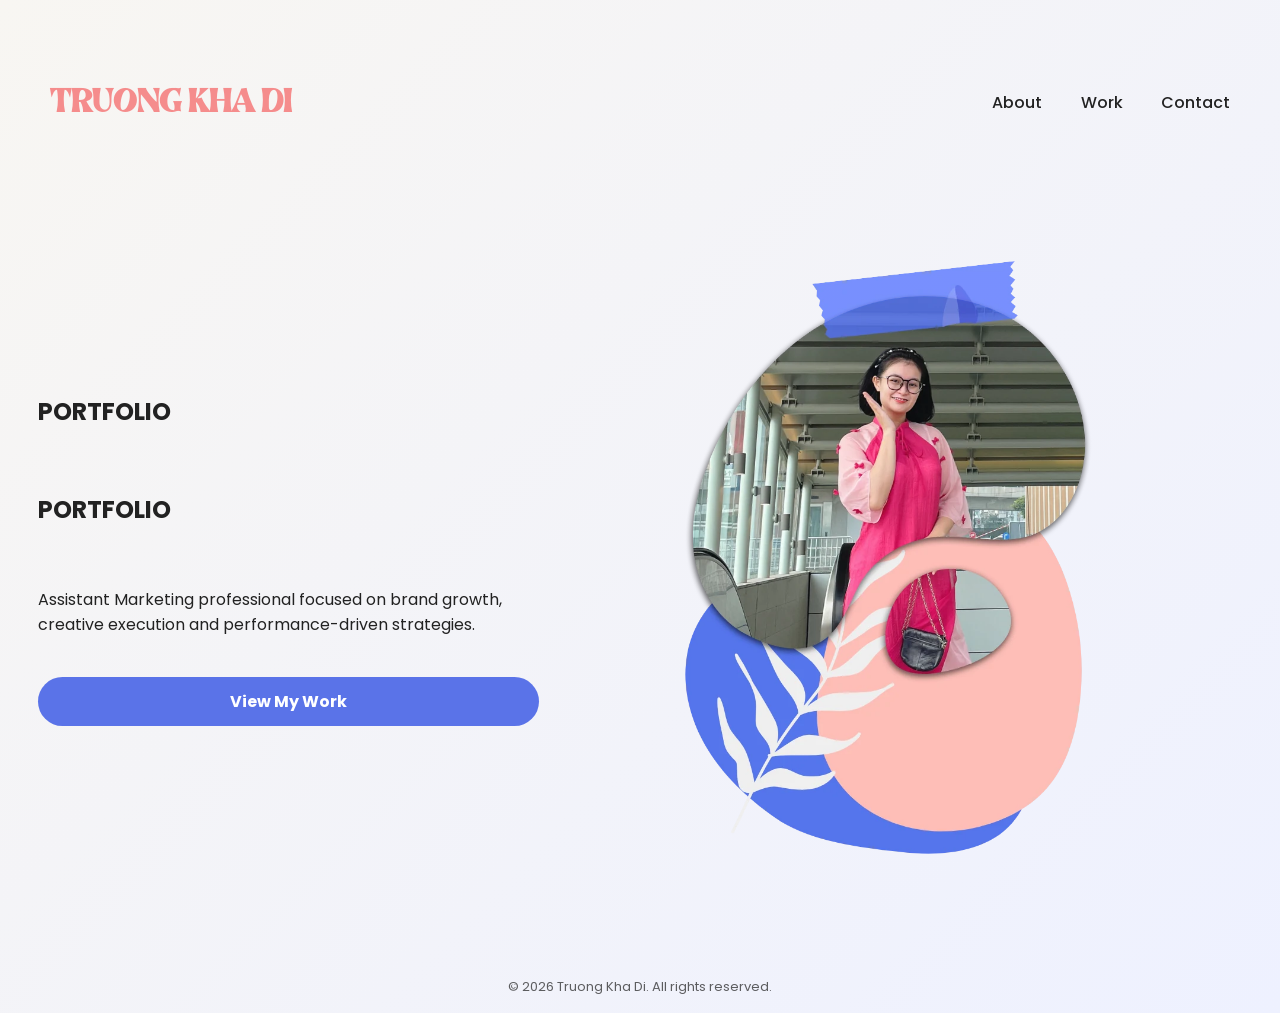
<file: html/FirstPage.html>
<!DOCTYPE html>
<html lang="en">
<head>
    <meta charset="UTF-8">
    <title>Truong Kha Di | Portfolio</title>
    <link rel="icon" type="image/svg+xml" href="data:image/svg+xml,%3Csvg%20xmlns%3D%22http%3A//www.w3.org/2000/svg%22%20viewBox%3D%220%200%2024%2024%22%3E%3Crect%20x%3D%223%22%20y%3D%2210%22%20width%3D%2218%22%20height%3D%2210%22%20rx%3D%222%22%20fill%3D%22%23f58c8c%22%20stroke%3D%22%23222%22%20stroke-width%3D%221.5%22/%3E%3Cpath%20d%3D%22M7%2010V7a3%203%200%200%201%206%200v3%22%20fill%3D%22none%22%20stroke%3D%22%23222%22%20stroke-width%3D%221.5%22/%3E%3Ccircle%20cx%3D%2212%22%20cy%3D%2215%22%20r%3D%221.5%22%20fill%3D%22%23222%22/%3E%3C/svg%3E">
    <meta name="viewport" content="width=device-width, initial-scale=1.0">

    <!-- LINK CSS -->
    <link rel="stylesheet" href="../css/style.css">

    <!-- GOOGLE FONT -->
    <link href="https://fonts.googleapis.com/css2?family=Playfair+Display:wght@600;800&family=Poppins:wght@300;400;500&display=swap" rel="stylesheet">
</head>

<body>

<header>
    <a href="../index.html" class="logo" data-i18n="nav.logo">TRUONG KHA DI</a>
    <nav>
        <a href="About.html">About</a>
        <a href="Projects.html">Work</a>
        <a href="Contact.html">Contact</a>
    </nav>
</header>

<section class="hero">
    <div class="hero-text">
        <h1>PORTFOLIO</h1>
        <h2>PORTFOLIO</h2>
        <p>
            Assistant Marketing professional focused on brand growth,
            creative execution and performance-driven strategies.
        </p>
        <a href="Projects.html" class="btn">View My Work</a>
    </div>

    <div class="hero-img">
        <img src="../images/main_page.webp" alt="Profile Photo" decoding="async">
    </div>
</section>

<footer>
    © 2026 Truong Kha Di. All rights reserved.
</footer>

</body>
</html>
</file>
<file: css/style.css>
@import url('https://fonts.googleapis.com/css2?family=Poppins:wght@400;500;600;700&family=Roboto:wght@400;500;600;700&family=Noto+Sans:wght@400;500;600;700&family=Noto+Sans+JP:wght@400;500;600;700&display=swap');

@font-face {
    font-family: 'Brasika';
    src: url('../font/DFVN Brasika Display.otf') format('opentype');
    font-weight: normal;
    font-style: normal;
}

/* Vietnamese font support */
html[data-language="vi"],
html[lang="vi"] {
    font-family: 'Roboto', -apple-system, BlinkMacSystemFont, 'Segoe UI', 'Helvetica Neue', Arial, sans-serif;
}

html[data-language="vi"] body,
html[lang="vi"] body {
    font-family: 'Roboto', -apple-system, BlinkMacSystemFont, 'Segoe UI', 'Helvetica Neue', Arial, sans-serif;
}

html[data-language="vi"] h1,
html[data-language="vi"] h2,
html[data-language="vi"] h3,
html[data-language="vi"] h4,
html[data-language="vi"] h5,
html[data-language="vi"] h6,
html[lang="vi"] h1,
html[lang="vi"] h2,
html[lang="vi"] h3,
html[lang="vi"] h4,
html[lang="vi"] h5,
html[lang="vi"] h6 {
    font-family: 'Roboto', -apple-system, BlinkMacSystemFont, 'Segoe UI', 'Helvetica Neue', Arial, sans-serif;
}

/* Keep Brasika font for these specific elements */
html[data-language="vi"] .logo,
html[lang="vi"] .logo,
html[data-language="vi"] .page-section .page-title,
html[lang="vi"] .page-section .page-title,
html[data-language="vi"] .contact-page .page-title,
html[lang="vi"] .contact-page .page-title,
html[data-language="vi"] .about-page .page-title,
html[lang="vi"] .about-page .page-title,
html[data-language="vi"] .portfolio-stack h1,
html[lang="vi"] .portfolio-stack h1,
html[data-language="vi"] .portfolio-stack h2,
html[lang="vi"] .portfolio-stack h2,
html[data-language="vi"] .portfolio-stack h3,
html[lang="vi"] .portfolio-stack h3 {
    font-family: 'Brasika', sans-serif !important;
}

.header {
    position: fixed;
    top: 0;
    left: 0;
    width: 100%;
    z-index: 9999;

    background: #f5f5f5;

    display: flex;
    justify-content: space-between;
    align-items: center;

    padding: 10px 8%;
    box-sizing: border-box;
}

body {
    padding-top: 50px;
}

@media (max-width: 768px) {

    .header {
        padding: 12px 16px;
        display: grid;
        grid-template-columns: auto 1fr auto;
        gap: 0;
        background: #f5f5f5;
        align-items: center;
    }

    .logo {
        font-size: 18px;
        width: auto;
        padding-left: 0;
        margin: 0;
    }

    .language-toggle {
        grid-column: 2;
        grid-row: 1;
    }

    nav {
        display: flex;
        gap: 10px;
        flex-wrap: nowrap;
        width: 100%;
        margin: 0;
        padding-left: 0;
        padding-right: 0;
        margin-top: 12px;
        margin-bottom: 0;
        font-size: 13px;
        justify-content: flex-start;
        grid-column: 1 / -1;
        grid-row: 2;
    }

    nav a {
        white-space: nowrap;
        font-size: 13px;
        padding: 0 6px;
    }

    .nav-dropdown > a {
        gap: 4px;
    }

    body {
        padding-top: 140px;
    }

    .nav-dropdown {
        width: auto;
    }
}

* {
    box-sizing: border-box;
    padding: 0;
}

img {
    max-width: 100%;
    display: block;
}

body {
    margin: 0;
    font-family: 'Poppins', sans-serif;
    background: linear-gradient(135deg, #f8f6f2, #eef1ff);
    color: #222;
    overflow-x: hidden;
    min-height: 100vh;
    display: flex;
    flex-direction: column;
}

html[data-language="vi"] body,
html[lang="vi"] body {
    font-family: 'Roboto', sans-serif !important;
}

/* HEADER */
header {
    display: grid;
    grid-template-columns: 1fr auto;
    align-items: center;
    padding: 30px clamp(20px, 4vw, 50px);
}

nav {
    display: flex;
    gap: clamp(16px, 3vw, 40px);
    flex-wrap: wrap;
    justify-content: flex-end;
}

/* Logo la the <a> tro ve trang chu. No nam ngoai <nav> nen khong an
   theo rule "nav a", phai tu bo gach chan va giu mau rieng. */
.logo {
    font-family: 'Brasika';
    font-size: 26px;
    font-weight: 800;
    color: #f58c8c;
    padding-left: 0;
    text-decoration: none;
    display: inline-block;
    transition: color 0.3s ease;
}

.logo:hover {
    color: #5a73e8;
}

nav a {
    text-decoration: none;
    color: #222;
    font-weight: 500;
    padding-right: 0;
    white-space: nowrap;
}

nav a:hover {
    color: #5a73e8;
}

/* ACTIVE NAV STATE */
nav a.active,
.nav-dropdown > a.active {
    color: #5a73e8;
    font-weight: 600;
}

/* WORK DROPDOWN */
.nav-dropdown {
    position: relative;
}

.nav-dropdown > a {
    display: inline-flex;
    align-items: center;
    gap: 6px;
    cursor: pointer;
}

.nav-dropdown > a::after {
    content: "";
    width: 6px;
    height: 6px;
    border-right: 2px solid currentColor;
    border-bottom: 2px solid currentColor;
    transform: rotate(45deg);
    transition: transform 0.3s ease;
}

.dropdown-menu {
    position: absolute;
    top: 100%;
    left: 0;
    min-width: 220px;
    background: #f5f5f5;
    border-radius: 12px;
    box-shadow: 0 15px 40px rgba(0, 0, 0, 0.12);
    padding: 8px 0;
    margin-top: 12px;

    display: flex;
    flex-direction: column;

    opacity: 0;
    visibility: hidden;
    transform: translateY(-8px);
    transition: opacity 0.3s ease, transform 0.3s ease, visibility 0.3s;
    z-index: 10000;
}

.dropdown-menu a {
    padding: 10px 20px;
    white-space: nowrap;
    font-weight: 500;
}

.dropdown-menu a:hover {
    background: #eef1ff;
}

/* Desktop: open on hover */
@media (min-width: 769px) {
    .nav-dropdown:hover .dropdown-menu {
        opacity: 1;
        visibility: visible;
        transform: translateY(0);
    }

    .nav-dropdown:hover > a::after {
        transform: rotate(-135deg);
    }
}

/* Mobile: open when toggled via class */
.nav-dropdown.open .dropdown-menu {
    opacity: 1;
    visibility: visible;
    transform: translateY(0);
}

.nav-dropdown.open > a::after {
    transform: rotate(-135deg);
}

/* HERO */
.hero {
    display: grid;
    grid-template-columns: minmax(360px, 0.85fr) minmax(0, 1.15fr);
    align-items: center;
    min-height: 90vh;
    margin: 0 auto;
    max-width: 1360px;
    gap: clamp(12px, 2vw, 32px);
    padding: 0 clamp(20px, 3vw, 44px) 20px;
}

.hero-text {
    display: flex;
    flex-direction: column;
    gap: 24px;
    width: 100%;
    max-width: 640px;
    justify-self: start;
    transform: translateY(0px);
}

.portfolio-stack {
    display: flex;
    flex-direction: column;
    width: 100%;
    max-width: 100%;
}

.portfolio-stack h1,
.portfolio-stack h2,
.portfolio-stack h3 {
    font-family: 'Brasika';
    font-size: clamp(56px, 5.8vw, 104px);
    line-height: 1.0;
    margin: 0;
    white-space: nowrap;
}

.portfolio-stack h1 {
    color: #f58c8c;
}

.portfolio-stack h2 {
    color: transparent;
    -webkit-text-stroke: 2px #7c8df0;
    margin-top: 18px;
}

.portfolio-stack h3 {
    color: transparent;
    -webkit-text-stroke: 2px #7c8df0;
    margin-top: 18px;
}

.description {
    font-size: 16px;
    line-height: 1.6;
    margin: 0;
}

.hero-highlight {
    display: flex;
    flex-direction: column;
    gap: 8px;
    margin: 8px 0;
}

.hero-highlight .role {
    font-size: 16px;
    font-weight: 600;
    margin: 0;
    color: #5a73e8;
}

.hero-highlight .skills {
    font-size: 14px;
    line-height: 1.6;
    margin: 0;
    color: #666;
}

.btn {
    display: inline-flex;
    justify-content: center;
    width: 100%;
    max-width: 640px;

    padding: 12px 30px;
    background: #5a73e8;
    color: white;

    text-decoration: none;
    border-radius: 30px;
    text-align: center;
    font-weight: bold;
    transition: 0.3s;
}

.btn:hover {
    background: #f58c8c;
    font-weight: bold;
}

.hero-img {
    justify-self: center;
    align-self: center;
    max-width: 460px;
    width: 100%;
    transform: translate(8px, 0px);
}

.hero-img img {
    width: 100%;
    height: auto;
    object-fit: contain;
    margin-top: 15px;
}

footer {
    padding: 12px clamp(20px, 4vw, 50px) 16px;
    text-align: center;
    color: rgba(34, 34, 34, 0.72);
    font-size: 13px;
    margin-top: auto;
    width: 100%;
}

/* PAGE GENERAL */
.page-section {
    padding: 50px 100px 0px;
}

.page-section .page-title {
    font-family: 'Brasika';
    font-size: 60px;
    margin-bottom: 16px;
    color: #5a73e8;
    transform: translateY(-28px);
    margin-top: 0px;
}

.contact-page {
    padding: 50px 100px 12px;
}

.contact-page .page-title {
    margin-bottom: 16px;
    transform: translateY(-28px);
}

.about-page {
    padding: 50px 100px 12px;
}

.about-page .page-title {
    margin-bottom: 16px;
    transform: translateY(-28px);
}

/* ABOUT */
.about-container {
    display: grid;
    grid-template-columns: 1.05fr 0.95fr;
    gap: 36px;
    align-items: start;
}

.about-text p {
    margin-bottom: 20px;
}

.about-highlight {
    display: flex;
    flex-direction: column;
    gap: 8px;
    margin-top: 24px;
}

.about-highlight .role {
    font-size: 16px;
    font-weight: 600;
    margin: 0;
    color: #5a73e8;
}

.about-highlight .skills {
    font-size: 14px;
    line-height: 1.6;
    margin: 0;
    color: #666;
}

.skills ul {
    list-style: none;
    padding: 0;
}

.skills li {
    margin-bottom: 10px;
    background: #f58c8c;
    color: white;
    padding: 8px 15px;
    display: inline-block;
    border-radius: 20px;
    margin-right: 10px;
}

.about-img img {
    width: min(100%, 840px);
    border-radius: 0;
    box-shadow: none;
    filter: drop-shadow(0 18px 28px rgba(0, 0, 0, 0.10));
    height: auto;
    object-fit: contain;
    transform: translate(-30px, -150px) scale(1.18);
    transform-origin: top center;
}

/* PROJECTS */
.projects-grid {
    display: grid;
    grid-template-columns: repeat(3, 1fr);
    gap: 40px;
}

.project-card {
    background: white;
    padding: 30px;
    border-radius: 20px;
    box-shadow: 0 15px 40px rgba(0, 0, 0, 0.08);
    transition: 0.3s;
}

.project-card:hover {
    transform: translateY(-10px);
}

.project-card h3 {
    color: #f58c8c;
}

/* CONTACT */
.contact-container {
    display: grid;
    grid-template-columns: 1fr 1fr;
    gap: 60px;
    align-items: start;
}

.contact-info h2 {
    margin-bottom: 20px;
}

.info-item {
    margin-bottom: 20px;
}

.social-links a {
    display: inline-block;
    margin-right: 15px;
    text-decoration: none;
    color: #5a73e8;
    font-weight: 500;
}

.social-links a:hover {
    color: #f58c8c;
}

.email-link {
    text-decoration: none;
    color: #5a73e8;
    font-weight: 500;
    transition: color 0.3s ease;
}

.email-link:hover {
    color: #f58c8c;
}

/* FORM */
.contact-form form {
    display: flex;
    flex-direction: column;
}

.contact-form input,
.contact-form textarea {
    margin-bottom: 20px;
    padding: 15px;
    border-radius: 15px;
    border: 1px solid #ddd;
    font-family: 'Poppins', sans-serif;
}

html[data-language="vi"] .contact-form input,
html[data-language="vi"] .contact-form textarea,
html[lang="vi"] .contact-form input,
html[lang="vi"] .contact-form textarea {
    font-family: 'Roboto', sans-serif !important;
}

.contact-form button {
    padding: 15px;
    border: none;
    border-radius: 30px;
    background: #5a73e8;
    color: white;
    font-size: 16px;
    cursor: pointer;
    transition: 0.3s;
}

.contact-form button:hover {
    background: #f58c8c;
}

@media (max-width: 1024px) {
    .hero {
        min-height: auto;
        padding: 0 clamp(20px, 3vw, 40px) 36px;
        gap: 28px;
    }

    .hero-text {
        max-width: 100%;
        gap: 20px;
        transform: none;
    }

    .hero-img img {
        width: min(100%, 460px);
    }

    .page-section {
        padding: 64px clamp(20px, 4vw, 48px);
    }

    .contact-page {
        padding: 24px clamp(20px, 4vw, 48px) 12px;
    }

    .contact-page .page-title {
        margin-bottom: 14px;
        transform: translateY(-22px);
    }

    .about-page {
        padding: 24px clamp(20px, 4vw, 48px) 12px;
    }

    .about-page .page-title {
        margin-bottom: 14px;
        transform: translateY(-22px);
    }

    .about-container,
    .contact-container {
        gap: 40px;
    }

    .projects-grid {
        grid-template-columns: repeat(2, minmax(0, 1fr));
    }
}

@media (max-width: 768px) {
    header {
        grid-template-columns: 1fr;
        justify-items: center;
        gap: 14px;
        padding: 22px 16px;
    }

    nav {
        justify-content: center;
        gap: 14px 22px;
    }

    .logo {
        font-size: 24px;
    }

    .hero {
        grid-template-columns: 1fr;
        gap: 28px;
        padding: 24px 16px 44px;
        text-align: center;
    }

    .hero-text {
        width: 100%;
        align-items: center;
        text-align: center;
        margin: 0 auto;
        transform: none;
    }

    .portfolio-stack {
        align-items: center;
        text-align: center;
    }

    .portfolio-stack h1,
    .portfolio-stack h2,
    .portfolio-stack h3 {
        font-size: clamp(40px, 12vw, 72px);
        white-space: normal;
        width: 100%;
        text-align: center;
    }

    .description {
        max-width: 36ch;
    }

    .btn {
        align-self: center;
        width: 100%;
        max-width: 360px;
    }

    .hero-img {
        justify-self: center;
        transform: none;
    }

    .hero-img img {
        width: min(92vw, 420px);
    }

    .page-section {
        padding: 16px 16px;
    }

    .contact-page {
        padding: 16px 16px 10px;
    }

    .page-title {
        font-size: clamp(34px, 8vw, 52px);
        margin-bottom: 28px;
    }

    .contact-page .page-title {
        margin-bottom: 12px;
        transform: translateY(-16px);
    }

    .about-page {
        padding: 16px 16px 10px;
    }

    .about-page .page-title {
        margin-bottom: 12px;
        transform: translateY(-16px);
    }

    .about-container,
    .contact-container,
    .projects-grid {
        grid-template-columns: 1fr;
    }

    .about-img {
        justify-self: center;
    }

    .about-img img {
        width: min(100%, 560px);
        transform: translateY(-30px) scale(1.02);
    }

    .skills li {
        margin-right: 8px;
        margin-bottom: 8px;
    }

    .social-links {
        display: flex;
        flex-wrap: wrap;
        gap: 12px 18px;
    }

    .social-links a {
        margin-right: 0;
    }

    .project-card {
        padding: 24px;
    }
}

/* CORE EXPERTISE */
.core-expertise {
    margin-top: 60px;
    margin-bottom: 60px;
}

.core-expertise h3 {
    font-size: 28px;
    font-weight: 700;
    margin-bottom: 40px;
    letter-spacing: -0.5px;
}

.expertise-grid {
    display: grid;
    grid-template-columns: repeat(auto-fit, minmax(260px, 1fr));
    gap: 28px;
}

.expertise-card {
    padding: 32px;
    border: none;
    border-radius: 12px;
    background: #ffffff;
    border-left: 4px solid #5a73e8;
    box-shadow: 0 2px 8px rgba(0, 0, 0, 0.06);
    transition: all 0.3s ease;
}

.expertise-card:hover {
    box-shadow: 0 8px 16px rgba(0, 0, 0, 0.1);
    transform: translateY(-2px);
}

.expertise-card h4 {
    font-size: 18px;
    font-weight: 700;
    margin: 0 0 16px 0;
    color: #2d2d2d;
    letter-spacing: -0.3px;
}

.expertise-card p {
    font-size: 15px;
    line-height: 1.7;
    margin: 0;
    color: #555;
}

/* HOW I WORK */
.how-i-work {
    margin-top: 60px;
    margin-bottom: 60px;
}

.how-i-work h3 {
    font-size: 28px;
    font-weight: 700;
    margin-bottom: 40px;
    letter-spacing: -0.5px;
}

.how-i-work-grid {
    display: grid;
    grid-template-columns: repeat(auto-fit, minmax(240px, 1fr));
    gap: 28px;
}

.how-i-work-card {
    padding: 32px;
    background: #ffffff;
    border-radius: 12px;
    border: 1px solid #f0f0f0;
    box-shadow: 0 2px 8px rgba(0, 0, 0, 0.04);
    transition: all 0.3s ease;
    display: flex;
    flex-direction: column;
    align-items: flex-start;
}

.how-i-work-card:hover {
    box-shadow: 0 8px 16px rgba(90, 115, 232, 0.12);
    border-color: #5a73e8;
}

.how-i-work-card h4 {
    font-size: 18px;
    font-weight: 700;
    margin: 0 0 12px 0;
    color: #5a73e8;
    letter-spacing: -0.3px;
}

.how-i-work-card p {
    font-size: 15px;
    line-height: 1.7;
    margin: 0;
    color: #555;
    text-align: left;
}

/* CAREER ASPIRATION */
.career-aspiration {
    margin-top: 60px;
    margin-bottom: 60px;
    padding: 40px;
    background: linear-gradient(135deg, #f5f5f5 0%, #fafafa 100%);
    border-left: 4px solid #5a73e8;
    border-radius: 8px;
    display: flex;
    flex-direction: column;
    justify-content: center;
    min-height: 250px;
}

.career-aspiration h3 {
    font-size: 28px;
    font-weight: 700;
    margin-bottom: 20px;
    letter-spacing: -0.5px;
    color: #5a73e8;
}

.career-aspiration p {
    font-size: 16px;
    line-height: 1.8;
    margin: 0;
    color: #555;
}

.education {
    margin-top: 60px;
    margin-bottom: 60px;
}

.education h3 {
    font-size: 28px;
    font-weight: 700;
    margin-bottom: 40px;
    letter-spacing: -0.5px;
}

.education-row {
    display: grid;
    /* <-- DÒNG QUAN TRỌNG NHẤT */
    grid-template-columns: 1fr 160px;
    gap: 24px;
    align-items: center;
    margin-bottom: 24px;
}

.education-row.reverse {
    grid-template-columns: 160px 1fr;
    /* cột logo (160px) ra trước */
}

.education-row.reverse .education-content {
    grid-column: 2;
    /* đẩy nội dung sang cột 2 (bên phải) */
}

.education-row.reverse .education-logo {
    grid-column: 1;
    /* đẩy logo sang cột 1 (bên trái) */
    grid-row: 1;
}

.education-logo {
    display: flex;
    align-items: center;
    justify-content: center;
}

.education-logo img {
    width: 140px;
    /* trước là 180px -> thu nhỏ cho cân đối */
    height: auto;
    /* chiều cao tự co theo chiều rộng, không méo ảnh */
    object-fit: contain;
}

.education-content {
    background: #fff;
    padding: 28px 40px;
    border-radius: 20px;
    box-shadow: 0 10px 30px rgba(0, 0, 0, 0.08);
    width: 100%;
}

.education-content h4 {
    font-weight: bold;
    font-size: 18px;
}
.education h3 {
    font-size: 40px;
    font-weight: 700;
}
/* Mobile */
@media (max-width: 768px) {

    .education-row,
    .education-row.reverse {
        display: flex;
        flex-direction: column;
        /* xếp dọc: logo trên, chữ dưới */
        align-items: center;
        /* căn giữa theo chiều ngang */
        gap: 16px;
        text-align: center;

        /* Biến cả hàng thành 1 thẻ trắng */
        background: #fff;
        /* nền trắng */
        padding: 28px 24px;
        /* đệm bên trong cho thoáng */
        border-radius: 20px;
        /* bo góc tròn */
        box-shadow: 0 10px 30px rgba(0, 0, 0, 0.08);
        /* đổ bóng nhẹ */
    }

    .education-logo {
        order: 1 !important;
    }

    .education-content {
        order: 2 !important;
        /* nội dung xuống dưới logo */
        width: 100%;

        background: none;
        /* bỏ nền trắng riêng */
        padding: 0;
        /* bỏ đệm riêng */
        border-radius: 0;
        /* bỏ bo góc riêng */
        box-shadow: none;
        /* bỏ bóng riêng */
    }

    .education-logo img {
        width: 110px;
        /* trước là 90px */
        height: auto;
        /* trước là 90px cố định -> gây méo ảnh */
    }

    .education-content h4 {
        font-weight: bold;
        font-size: 18px;
    }
    .education h3 { font-size: 30px; font-weight: 700; }
}

/* ===================================
   SKILLS SECTION
=================================== */

.skills-section {
    margin-top: 60px;
}

.skills-section h3 {
    font-size: 40px;
    font-weight: 700;
    margin-bottom: 30px;
    color: #111;
}

.skills-grid {
    display: grid;
    grid-template-columns: repeat(2, 1fr);
    gap: 25px;
}

.skills-block {
    background: #fff;
    border: 1px solid #ececec;
    border-radius: 18px;
    padding: 28px;
    box-shadow: 0 8px 30px rgba(0,0,0,0.04);
}

.skills-block h4 {
    font-size: 18px;
    font-weight: 600;
    margin-bottom: 20px;
    color: #111;
}

.skills-block ul {
    display: flex;
    flex-wrap: wrap;
    gap: 12px;
    list-style: none;
    padding: 0;
    margin: 0;
}

.skills-block li {
    background: #ffe5ee;
    color: #c24b78;
    border: 1px solid #ffd0df;
    border-radius: 999px;
    padding: 10px 16px;
    font-size: 14px;
    font-weight: 500;
    transition: all .3s ease;
}

.skills-block li:hover {
    transform: translateY(-2px);
    background: #ffd9e8;
}


/* ===================================
   SOFTWARE SECTION
=================================== */

.software {
    margin-top: 60px;
    margin-bottom: 60px;
}

.software h3 {
    font-size: 28px;
    font-weight: 700;
    margin-bottom: 40px;
    color: #111;
    letter-spacing: -0.5px;
}

.software-grid {
    display: grid;
    grid-template-columns: repeat(auto-fit, minmax(240px, 1fr));
    gap: 28px;
}

.software-category {
    padding: 0;
}

.software-category h4 {
    font-size: 16px;
    font-weight: 700;
    margin-bottom: 16px;
    color: #5a73e8;
    letter-spacing: -0.3px;
}

.tool-tags {
    display: flex;
    flex-wrap: wrap;
    gap: 10px;
}

.tool-tag {
    display: inline-block;
    padding: 8px 14px;
    background: #f5f5f5;
    border: 1px solid #e0e0e0;
    border-radius: 20px;
    font-size: 14px;
    color: #555;
    font-weight: 500;
    transition: all 0.3s ease;
}

.tool-tag:hover {
    background: #f58c8c;
    color: #2d2d2d;
    border-color: #f58c8c;
}

.software-list {
    display: grid;
    grid-template-columns: repeat(auto-fit, minmax(120px, 1fr));
    gap: 20px;
    list-style: none;
    padding: 0;
    margin: 0;
}

.software-list li {
    background: #fff;
    border: 1px solid #ececec;
    border-radius: 18px;
    padding: 20px;
    min-height: 120px;

    display: flex;
    flex-direction: column;
    align-items: center;
    justify-content: center;

    text-align: center;
    transition: .3s ease;
}

.software-list li:hover {
    transform: translateY(-4px);
}

.software-list img {
    width: 50px;
    height: 50px;
    object-fit: contain;
    margin-bottom: 12px;
}

.software-list span {
    display: block;
    width: 100%;

    font-size: 15px;
    font-weight: 500;
    color: #333;

    white-space: normal;
    word-break: break-word;
    overflow: visible;
}


/* ===================================
   EXPERIENCE
=================================== */

.experience {
    margin-top: 60px;
    margin-bottom: 60px;
}

.experience h3 {
    font-size: 28px;
    font-weight: 700;
    margin-bottom: 40px;
    letter-spacing: -0.5px;
}

.experience-grid {
    display: flex;
    flex-direction: column;
    gap: 24px;
}

.exp-row {
    display: grid;
    grid-template-columns: 160px 1fr;
    gap: 30px;
}

.exp-time {
    font-weight: 600;
    color: #888;
}

.exp-info h4 {
    margin: 0 0 8px;
    font-size: 18px;
    color: #111;
}

.exp-info p {
    margin: 0;
    color: #666;
    line-height: 1.7;
}
.skills-block h4 {
        margin-top:0px;
    }

/* ===================================
   MOBILE
=================================== */

@media (max-width: 768px) {

    .skills-grid {
        grid-template-columns: 1fr;
    }

    .skills-block h4 {
        margin-top:0px;
    }

    .software-list {
        grid-template-columns: repeat(3, 1fr);
    }

    .exp-row {
        grid-template-columns: 1fr;
        gap: 8px;
    }

    .skills-section h3,
    .software h3,
    .experience h3 {
        font-size: 30px;
    }

    .skills-block {
        padding: 22px;
    }

    .skills-block li {
        font-size: 13px;
        padding: 8px 14px;
    }

    .software-list img {
        width: 40px;
        height: 40px;
    }
}
/*=========================
      EXPERIENCE
=========================*/

.experience{
    margin-top:90px;
}

.experience h3{
    font-size:40px;
    margin-bottom:45px;
    color: #000;
}

.experience-list{
    display:flex;
    flex-direction:column;
    gap:35px;
}

.experience-card{

    display:grid;
    grid-template-columns:240px 1fr;

    gap:40px;

    background:#fff;

    padding:40px;

    border-radius:28px;

    box-shadow:0 10px 35px rgba(0,0,0,.06);
}

.experience-date{

    color:#f48c8c;

    font-weight:600;

    font-size:18px;

    line-height:1.6;
}

.experience-content h4{

    font-size:30px;

    color:#5a73e8;

    margin-bottom:8px;
    margin-top: 0px;
}

.experience-content h5{

    font-size:22px;

    margin-bottom:18px;

    color:#222;
}

.experience-content p{

    font-size:18px;

    line-height:1.8;

    margin-bottom:20px;
}

.experience-content ul{

    display:flex;

    flex-wrap:wrap;

    gap:12px;

    list-style:none;

    padding:0;
}

.experience-content li{

    background:#fde6e6;

    color:#444;

    padding:10px 18px;

    border-radius:999px;

    font-size:15px;

    font-weight:500;
}

/*=========================
        MOBILE
=========================*/

@media (max-width:768px){

.experience{

    margin-top:70px;
}

.experience h3{

    font-size:30px;

    margin-bottom:30px;
}

.experience-card{

    grid-template-columns:1fr;

    gap:18px;

    padding:28px;
}

.experience-date{

    font-size:16px;
}

.experience-content h4{

    font-size:24px;
    margin-top: 0px;
}

.experience-content h5{

    font-size:18px;
}

.experience-content p{

    font-size:16px;
}

.experience-content li{

    font-size:14px;

    padding:8px 14px;
}

}
/*========================
        WORK PAGE
========================*/

.page-subtitle{

    margin:0 auto 30px;
    text-align:center;
    color:#666;
    line-height:1.8;
    font-size:18px;
}

/*========================
    COMPANY SECTION
========================*/

.company-section{
    margin-bottom:100px;
}

.company-header{
    margin-bottom:40px;
    padding-bottom:20px;
    border-bottom:2px solid #ececec;
}

.company-header h2{

    font-family:'Poppins', sans-serif;

    font-size:40px;

    font-weight:700;

    color: #ed908b;

    margin:0 0 10px;

    letter-spacing:0.5px;

}

html[data-language="vi"] .company-header h2,
html[lang="vi"] .company-header h2 {
    font-family: 'Roboto', sans-serif !important;
}

.company-header span{

    display:block;

    font-size:18px;

    font-weight:500;

    color:#888;

}

/*========================
        GRID
========================*/

.work-grid{

    display:grid;

    grid-template-columns:repeat(auto-fit,minmax(320px,1fr));

    gap:35px;

}

/*========================
        CARD
========================*/

.work-card{

    background:#fff;

    border-radius:28px;

    padding:38px;

    box-shadow:0 12px 30px rgba(0,0,0,.05);

    display:flex;

    flex-direction:column;

    justify-content:space-between;

    transition:.3s;

}

.work-card:hover{

    transform:translateY(-8px);

}

.work-card h3{

    font-size:30px;

    color:#5a73e8;

    margin:0 0 20px;

    line-height:1.35;

    font-weight:700;

}

.work-card p{

    color:#555;

    line-height:1.9;

    margin-bottom:35px;

    flex:1;

}

.work-card a{

    text-decoration:none;

    color:#5a73e8;

    font-weight:600;

    transition:.3s;

}

.work-card a:hover{

    color:#f28a8a;

    padding-left:8px;

}

.work-card .capabilities{

    display:flex;

    flex-wrap:wrap;

    gap:8px;

    margin:24px 0;

}

.work-card .capabilities span{

    display:inline-block;

    font-size:12px;

    background:#f0f2ff;

    color:#5a73e8;

    padding:6px 12px;

    border-radius:6px;

    font-weight:500;

}

/*========================
        MOBILE
========================*/

@media (max-width:768px){

.work-card {
    align-items: center;
    text-align: center;
}

.page-subtitle{

    font-size:16px;

    margin-bottom:30px;

}

.company-section{

    margin-bottom:70px;

}

.company-header{

    margin-bottom:30px;

    padding-bottom:15px;
    

}

.company-header h2{

    font-size:30px;
    color: #ed908b;
}

.company-header span{

    font-size:15px;

}

.work-grid{

    grid-template-columns:1fr;

    gap:20px;

}

.work-card{

    padding:28px;

}

.work-card h3{

    font-size:24px;

}

.work-card p{

    font-size:15px;

}

}
/*==========================
CASE STUDY
==========================*/

.case-hero{

max-width:1400px;

margin:auto;

padding:80px 40px;

display:grid;

grid-template-columns:1fr 1fr;

gap:70px;

align-items:center;

}

.case-company{

display:inline-block;

font-size:18px;

font-weight:600;

color:#f28a8a;

margin-bottom:15px;

}

.case-info h1{

font-size:60px;

margin-bottom:25px;

}

.case-info p{

line-height:2;

color:#666;

}

.case-image img{

width:100%;

border-radius:25px;

box-shadow:0 20px 50px rgba(0,0,0,.08);

}

.case-section{

width: 100%;

max-width:1400px;

margin:90px auto;

padding:0 40px;

}

.case-section h2{

font-size:40px;

margin-bottom:40px;

}

.responsibility-grid{

display:grid;

grid-template-columns:repeat(auto-fit,minmax(260px,1fr));

gap:30px;

}

.responsibility-card{

background:white;

padding:35px;

border-radius:25px;

box-shadow:0 10px 30px rgba(0,0,0,.05);

}

.responsibility-card h3{

color:#5a73e8;

margin-bottom:15px;

}

.tool-list{

display:flex;

flex-wrap:wrap;

gap:15px;

}

.tool-list span{

padding:10px 22px;

border-radius:999px;

background:#fde8e8;

}

.gallery{

display:grid;

grid-template-columns:repeat(3,1fr);

gap:25px;

}

.gallery img{

width:100%;

border-radius:20px;

}

.next-project{

text-align:center;

margin:100px 0;

}

.next-project a{

font-size:22px;

font-weight:600;

text-decoration:none;

color:#5a73e8;

}

.next-project a:hover{

color:#f28a8a;

}



/*==========================
MOBILE
==========================*/

@media(max-width:768px){

.case-hero{

grid-template-columns:1fr;

padding:40px 25px;

}

.case-info h1{

font-size:42px;

}

.case-section{

width: 100%;

padding:0 25px;

margin:60px auto;

}

.case-section h2{

font-size:30px;

}

.gallery{

grid-template-columns:1fr;

}

}

/* ================= LANGUAGE TOGGLE ================= */

.language-toggle {
    display: flex;
    gap: 0;
    background: #fff;
    border-radius: 6px;
    padding: 2px;
    box-shadow: 0 2px 8px rgba(0, 0, 0, 0.1);
}

.language-toggle button {
    background: transparent;
    border: none;
    padding: 6px 12px;
    font-size: 12px;
    font-weight: 600;
    color: #888;
    cursor: pointer;
    transition: all 0.3s ease;
    text-transform: uppercase;
    letter-spacing: 0.5px;
}

.language-toggle button.active {
    background: #5a73e8;
    color: #fff;
    border-radius: 4px;
}

.language-toggle button:hover:not(.active) {
    color: #5a73e8;
}

@media (max-width: 768px) {
    .language-toggle {
        gap: 4px;
        padding: 3px;
    }

    .language-toggle button {
        padding: 4px 10px;
        font-size: 11px;
    }
}
.tool-tag {
    display: inline-flex;
    align-items: center;
    justify-content: center;
    padding: 10px 18px;
    border: 1px solid #e8e1d7;
    border-radius: 999px;
    background: #faf9f7;
    color: #181615;
    font-size: 15px;
    font-weight: 500;
    transition: all .3s ease;
}

.tool-tag:hover {
    background: #f4d6dc;
    border-color: #f4d6dc;
    box-shadow: 0 8px 20px rgba(244, 214, 220, 0.35);
    transform: translateY(-2px);
}

/* ================= LIGHTBOX ================= */

.lightbox-overlay {
    position: fixed;
    top: 0;
    left: 0;
    width: 100%;
    height: 100%;
    background: rgba(0, 0, 0, 0.85);
    display: none;
    align-items: center;
    justify-content: center;
    z-index: 10000;
    opacity: 0;
    transition: opacity 0.3s ease;
}

.lightbox-overlay.active {
    display: flex;
    opacity: 1;
}

.lightbox-container {
    position: relative;
    background: white;
    border-radius: 12px;
    max-width: 90vw;
    max-height: 90vh;
    display: flex;
    align-items: center;
    justify-content: center;
    box-shadow: 0 25px 50px rgba(0, 0, 0, 0.3);
}

.lightbox-img {
    max-width: 100%;
    max-height: 100%;
    width: auto;
    height: auto;
    border-radius: 8px;
    cursor: grab;
    user-select: none;
}

.lightbox-img:active {
    cursor: grabbing;
}

.lightbox-controls {
    position: absolute;
    top: 20px;
    right: 20px;
    display: flex;
    gap: 12px;
    z-index: 10001;
}

.lightbox-btn {
    width: 44px;
    height: 44px;
    border: none;
    border-radius: 8px;
    background: rgba(255, 255, 255, 0.95);
    color: #222;
    font-size: 20px;
    cursor: pointer;
    display: flex;
    align-items: center;
    justify-content: center;
    transition: all 0.3s ease;
    box-shadow: 0 4px 12px rgba(0, 0, 0, 0.15);
}

.lightbox-btn:hover {
    background: white;
    transform: scale(1.05);
    box-shadow: 0 6px 16px rgba(0, 0, 0, 0.2);
}

.lightbox-info {
    position: absolute;
    bottom: 20px;
    left: 50%;
    transform: translateX(-50%);
    background: rgba(0, 0, 0, 0.7);
    color: white;
    padding: 8px 16px;
    border-radius: 6px;
    font-size: 14px;
    white-space: nowrap;
    z-index: 10001;
}

.lightbox-nav {
    position: absolute;
    top: 50%;
    transform: translateY(-50%);
    background: rgba(255, 255, 255, 0.95);
    border: none;
    width: 44px;
    height: 44px;
    border-radius: 8px;
    cursor: pointer;
    display: flex;
    align-items: center;
    justify-content: center;
    font-size: 20px;
    color: #222;
    transition: all 0.3s ease;
    box-shadow: 0 4px 12px rgba(0, 0, 0, 0.15);
    z-index: 10001;
}

.lightbox-nav:hover {
    background: white;
    transform: translateY(-50%) scale(1.05);
    box-shadow: 0 6px 16px rgba(0, 0, 0, 0.2);
}

.lightbox-nav.prev {
    left: 20px;
}

.lightbox-nav.next {
    right: 20px;
}

.clickable-img {
    cursor: pointer;
    transition: all 0.3s ease;
}

.clickable-img:hover {
    opacity: 0.85;
    transform: scale(1.02);
}

@media (max-width: 768px) {
    .lightbox-container {
        max-width: 95vw;
        max-height: 85vh;
    }

    .lightbox-controls {
        top: 10px;
        right: 10px;
        gap: 8px;
    }

    .lightbox-btn {
        width: 40px;
        height: 40px;
        font-size: 18px;
    }

    .lightbox-nav {
        width: 40px;
        height: 40px;
        font-size: 18px;
    }

    .lightbox-nav.prev {
        left: 10px;
    }

    .lightbox-nav.next {
        right: 10px;
    }

    .lightbox-info {
        bottom: 10px;
        padding: 6px 12px;
        font-size: 12px;
    }

    /* Mobile - Core Expertise */
    .core-expertise {
        margin-top: 40px;
        margin-bottom: 40px;
    }

    .core-expertise h3 {
        font-size: 22px;
    }

    .expertise-grid {
        grid-template-columns: 1fr;
        gap: 20px;
    }

    .expertise-card {
        padding: 24px;
    }

    .expertise-card h4 {
        font-size: 16px;
    }

    .expertise-card p {
        font-size: 14px;
    }

    /* Mobile - How I Work */
    .how-i-work {
        margin-top: 40px;
        margin-bottom: 40px;
    }

    .how-i-work h3 {
        font-size: 22px;
    }

    .how-i-work-grid {
        grid-template-columns: 1fr;
        gap: 20px;
    }

    .how-i-work-card {
        padding: 24px;
    }

    .how-i-work-card h4 {
        font-size: 16px;
    }

    .how-i-work-card p {
        font-size: 14px;
    }

    /* Mobile - Career Aspiration */
    .career-aspiration {
        margin-top: 40px;
        margin-bottom: 40px;
        padding: 24px;
    }

    .career-aspiration h3 {
        font-size: 22px;
        margin-bottom: 16px;
    }

    .career-aspiration p {
        font-size: 14px;
        line-height: 1.7;
    }
}

/* ================= MOBILE NAV DROPDOWN =================
   Đặt cuối file để ghi đè rule desktop .dropdown-menu ở trên. */

@media (max-width: 768px) {
    .dropdown-menu {
        position: absolute;
        top: 100%;
        left: 0;
        min-width: 0;
        width: min(62vw, 230px);
        max-width: min(62vw, 230px);
        margin-top: 8px;
        padding: 6px 0;

        background: #f5f5f5;
        border-radius: 12px;
        box-shadow: 0 15px 40px rgba(0, 0, 0, 0.12);
    }

    .dropdown-menu a {
        padding: 9px 16px;
        font-size: 13px;
        line-height: 1.4;
        white-space: normal;
        overflow-wrap: break-word;
    }

    .dropdown-menu a:hover,
    .dropdown-menu a:active {
        background: #eef1ff;
        color: #5a73e8;
    }

}
/* ================= VIDEO MODAL & STORYBOARD EXTENSION ================= */
.video-modal-overlay {
    position: fixed;
    top: 0;
    left: 0;
    width: 100%;
    height: 100%;
    background: rgba(10, 10, 15, 0.88);
    backdrop-filter: blur(8px);
    -webkit-backdrop-filter: blur(8px);
    z-index: 100000;
    display: flex;
    align-items: center;
    justify-content: center;
    opacity: 0;
    visibility: hidden;
    transition: opacity 0.3s ease, visibility 0.3s ease;
    padding: 20px;
    box-sizing: border-box;
}

.video-modal-overlay.active {
    opacity: 1;
    visibility: visible;
}

.video-modal-container {
    position: relative;
    width: 100%;
    max-width: 900px;
    background: #000;
    border-radius: 16px;
    overflow: hidden;
    box-shadow: 0 25px 60px rgba(0, 0, 0, 0.6);
    transform: scale(0.95);
    transition: transform 0.3s ease, max-width 0.3s ease;
}

.video-modal-container.is-vertical {
    max-width: min(420px, 90vw);
    max-height: 90vh;
}

.video-modal-overlay.active .video-modal-container {
    transform: scale(1);
}

.video-modal-close {
    position: absolute;
    top: 12px;
    right: 12px;
    width: 40px;
    height: 40px;
    border-radius: 50%;
    background: rgba(0, 0, 0, 0.7);
    color: #fff;
    border: 1px solid rgba(255, 255, 255, 0.2);
    font-size: 24px;
    display: flex;
    align-items: center;
    justify-content: center;
    cursor: pointer;
    z-index: 10;
    transition: all 0.2s ease;
    line-height: 1;
}

.video-modal-close:hover {
    background: #f58c8c;
    border-color: #f58c8c;
    transform: rotate(90deg);
}

.video-modal-body {
    position: relative;
    padding-bottom: 56.25%; /* 16:9 aspect ratio */
    height: 0;
    overflow: hidden;
    background: #000;
}

.video-modal-container.is-vertical .video-modal-body {
    padding-bottom: 0;
    height: auto;
    aspect-ratio: 9 / 16;
    max-height: 85vh;
}

.video-modal-body iframe,
.video-modal-body video {
    position: absolute;
    top: 0;
    left: 0;
    width: 100%;
    height: 100%;
    border: none;
}

/* ================= STORYBOARD & ANIMATION CARDS ================= */
.section-intro {
    margin-bottom: 35px;
}

.animation-showcase-card {
    background: #ffffff;
    border: 1px solid #eef0f3;
    border-radius: 20px;
    padding: 32px;
    margin-top: 35px;
    margin-bottom: 35px;
    box-shadow: 0 8px 30px rgba(0, 0, 0, 0.04);
    transition: box-shadow 0.3s ease, transform 0.3s ease;
    box-sizing: border-box;
}

.animation-showcase-card:hover {
    box-shadow: 0 14px 40px rgba(0, 0, 0, 0.08);
}

.animation-card-meta {
    display: flex;
    justify-content: space-between;
    align-items: flex-start;
    margin-top: 0;
    margin-bottom: 12px;
    gap: 16px;
    flex-wrap: wrap;
}

/* Override .case-section h3 margin: 50px 0 0 0 so top and bottom card spacing are completely balanced */
.case-section .animation-showcase-card h3,
.animation-showcase-card h3,
.animation-showcase-card .animation-card-title,
.animation-card-title {
    font-size: 22px;
    font-weight: 700;
    color: #1a1a1a;
    margin: 0 0 8px 0 !important;
    padding: 0 !important;
    line-height: 1.3;
}

.animation-card-tag {
    display: inline-block;
    padding: 4px 12px;
    border-radius: 20px;
    background: #fff0f0;
    color: #e56565;
    font-size: 12px;
    font-weight: 600;
    letter-spacing: 0.5px;
}

.animation-card-desc {
    font-size: 14.5px;
    color: #555;
    line-height: 1.6;
    margin-top: 0;
    margin-bottom: 22px;
}

.storyboard-grid {
    display: grid;
    grid-template-columns: repeat(4, 1fr);
    gap: 16px;
    margin-bottom: 24px;
}

.storyboard-frame {
    position: relative;
    border-radius: 14px;
    overflow: hidden;
    background: #f7f7f8;
    border: 1px solid #eaedf0;
    aspect-ratio: 9 / 16;
    box-shadow: 0 2px 8px rgba(0, 0, 0, 0.03);
    transition: transform 0.25s ease, box-shadow 0.25s ease;
}

.storyboard-frame:hover {
    transform: translateY(-4px);
    box-shadow: 0 10px 24px rgba(0, 0, 0, 0.1);
}

.storyboard-frame img {
    width: 100%;
    height: 100%;
    object-fit: cover;
    display: block;
    cursor: zoom-in;
}

.frame-label {
    position: absolute;
    bottom: 8px;
    left: 8px;
    right: 8px;
    background: rgba(15, 15, 20, 0.78);
    color: #fff;
    font-size: 11px;
    font-weight: 600;
    padding: 4px 8px;
    border-radius: 6px;
    backdrop-filter: blur(4px);
    -webkit-backdrop-filter: blur(4px);
    pointer-events: none;
    text-align: center;
    white-space: nowrap;
    overflow: hidden;
    text-overflow: ellipsis;
}

.animation-action-bar {
    display: flex;
    align-items: center;
    justify-content: space-between;
    gap: 16px;
    padding-top: 18px;
    border-top: 1px solid #f0f2f5;
    flex-wrap: wrap;
    margin-bottom: 0;
}

.btn-watch-video {
    display: inline-flex;
    align-items: center;
    gap: 10px;
    background: #f58c8c;
    color: #ffffff;
    font-size: 14px;
    font-weight: 600;
    padding: 12px 24px;
    border-radius: 30px;
    text-decoration: none;
    border: none;
    cursor: pointer;
    transition: all 0.25s ease;
    box-shadow: 0 4px 14px rgba(245, 140, 140, 0.35);
}

.btn-watch-video:hover {
    background: #e67777;
    transform: translateY(-2px);
    box-shadow: 0 6px 18px rgba(245, 140, 140, 0.45);
    color: #fff;
}

.btn-watch-video svg {
    flex-shrink: 0;
    transition: transform 0.2s ease;
}

.btn-watch-video:hover svg {
    transform: scale(1.15);
}

.animation-details-link {
    font-size: 14px;
    font-weight: 600;
    color: #4b6cb7;
    text-decoration: none;
    display: inline-flex;
    align-items: center;
    gap: 6px;
    transition: color 0.2s ease;
}

.animation-details-link:hover {
    color: #2b458b;
    text-decoration: underline;
}

/* Contact form status */
.form-status {
    margin-top: 15px;
    padding: 12px 16px;
    border-radius: 8px;
    font-size: 14px;
    display: none;
}

.form-status.loading,
.form-status.success,
.form-status.error,
.form-status.info {
    display: block;
}

.form-status.loading {
    background: #f0f4ff;
    color: #3b5998;
}

.form-status.success {
    background: #eefdf3;
    color: #1e824c;
    border: 1px solid #c3e6cb;
}

.form-status.error {
    background: #fff3f3;
    color: #d9534f;
    border: 1px solid #f5c6cb;
}

.form-status.info {
    background: #fff8e6;
    color: #b78103;
    border: 1px solid #ffeeba;
}

/* Responsive Storyboard Grid & Animation Cards */
@media (max-width: 900px) {
    .storyboard-grid {
        grid-template-columns: repeat(2, 1fr);
        gap: 12px;
    }
    .animation-showcase-card {
        padding: 22px;
    }
}

@media (max-width: 500px) {
    .storyboard-grid {
        grid-template-columns: repeat(2, 1fr);
        gap: 8px;
    }
    .animation-showcase-card {
        padding: 18px 14px;
    }
    .case-section .animation-showcase-card h3,
    .animation-showcase-card .animation-card-title {
        font-size: 18px !important;
    }
    .frame-label {
        font-size: 10px;
        padding: 3px 5px;
        bottom: 6px;
        left: 6px;
        right: 6px;
    }
}
</file>
